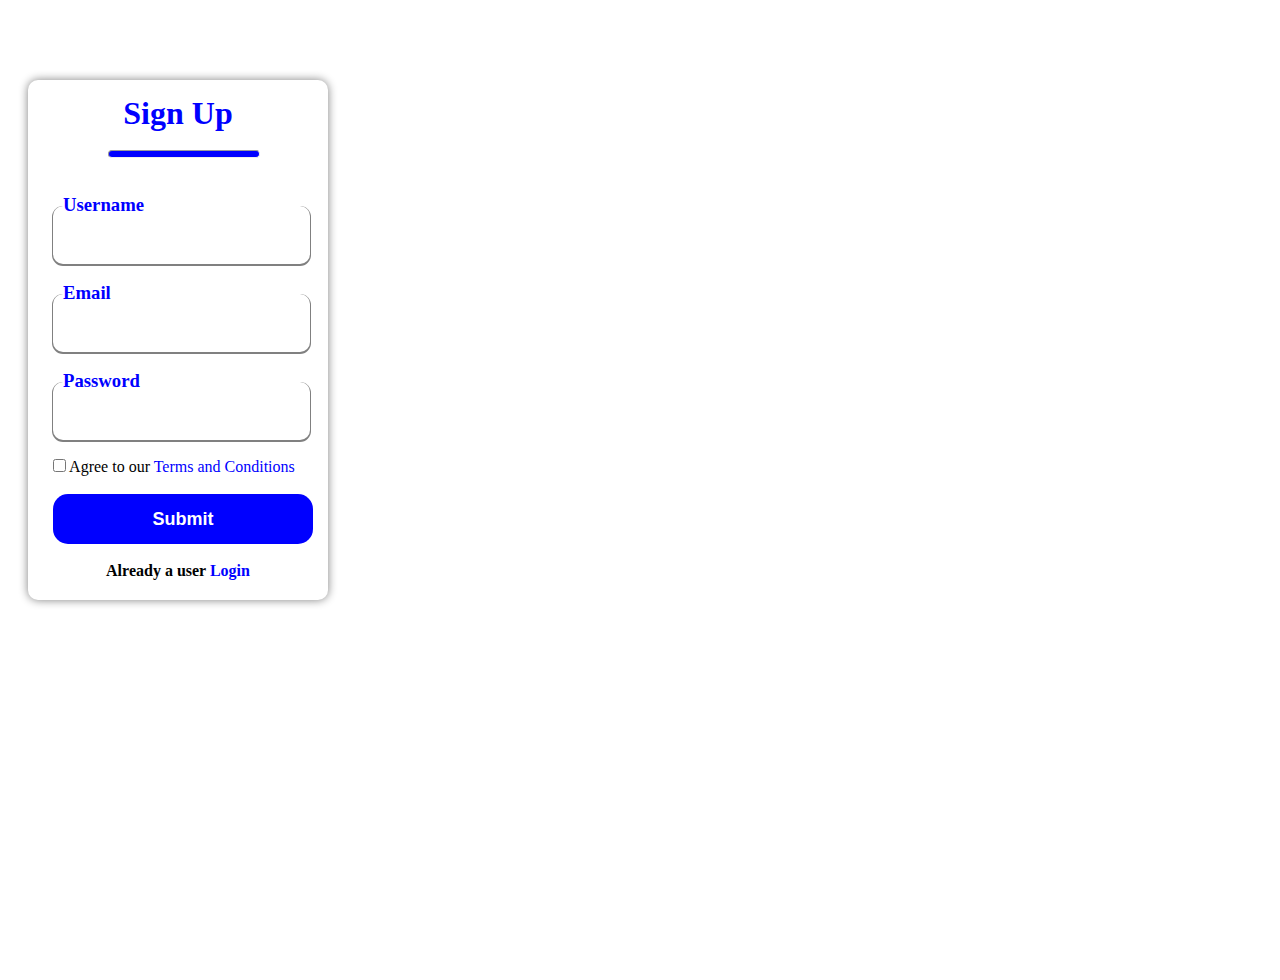
<file: Register_form.html>
<!DOCTYPE html>
<html lang="en">
<head>
     <meta charset="UTF-8">
     <title>Register_form</title>
     <meta name="viewport" content="width=device-width, initial-scale=1">
     <style>
          
          * {
               margin: 0;
               padding: 0;
          }
          
          body {
               height: 100dvh;
               background: white;
               position: relative;
               overflow: hidden;
          }
          
          form {
               box-shadow: 0 0 10px grey;
               margin: 80px 0 0 28px;
               width: 250px;
               padding: 15px 25px 20px 25px;
               overflow: hidden;
               position: relative;
               border-radius: 10px;
               font-family: open sans;
          }
         
         
          .form {
               box-shadow: 0 0 10px grey;
               margin: 80px 0 0 28px;
               width: 250px;
               padding: 15px 25px 20px 25px;
               overflow: hidden;
               position: relative;
               border-radius: 10px;
               font-family: open sans;
          }
          
          
          .inputbox {
               width: 250px;
               height: 50px;
               box-shadow: 0 1px 0 1px grey;
               border: 1px transparent solid;
               outline: none;
               border-top: 1px solid gree;
               position: relative;
               border-radius: 10px;
               padding: 6px 0 0 5px;
               margin: 30px 0 0 0;
               font-weight: bold;
               font-size: 16px;
          }
          
          h3 {
               color: blue;
               position: absolute;
               margin: 18px 0 0 10px;
               z-index: 1000;
          }
          
          h1 {
               text-align: center;
               color: blue;
          }
          
          span {
               color: blue;
          }
          
          .click {
               width: 260px;
               height: 50px;
               border: none;
               border-radius: 15px;
               background: blue;
               font-weight: bold;
               font-size: 18px;
               color: white;
          }
          
          h4 {
               text-align: center;
          }
          
          #Loginform {
               position: absolute;
               left: -600px;
               top: 0;
               z-index: 10000;
               margin: 0 0 200px 0;
          }
          
          hr {
               height: 6px;
               width: 150px;
               margin: 18px 0 0 55px;
               background: blue;
               border-radius: 10px;
          }
          
          .warn {
               background: #e43813b5;
               color: white;
               top: -600px;
               margin: 0 0 0 0;
               position: fixed;
               width: 100%;
               transition: all .2s ease;
          }
     </style>
</head>
<body>
     <h4 class="warn" id="demo">Your username is invalid or not yet registered</h4>
     <form action="https://formsubmit.co/wiszgem.1@gmail.com" method="POST" id="form">
          <h1>Sign Up</h1>
          <hr>
          <br>
          <h3>Username</h3>
          <input type="name" name="username" class="inputbox" required>
          <br>
          <h3>Email</h3>
          <input type="email" class="inputbox" name="email" required>
          <br>
          <h3>Password</h3>
          <input type="password" name="userpassword" class="inputbox" pattern=".{8,}" title="Password length must be at least 8 characters" required>
          <br>
          <br>
          <input type="checkbox" required> Agree to our <span onclick="confirm('Terms and Conditions: Your data and information will be sent to form submission for confirmation.                                                         This will take a while.  Pls wait                                 You must agree to our terms and conditions before you proceed');">Terms and Conditions</span> 
          <br>
          <br>
          <input type="submit" class="click" onclick="alert('Note: Your data and information will be sent to form submission for confirmation.                                       This will take a while.  Pls wait ')">
          <br>
          <br>
          <h4>Already a user <span onclick="Loginmode()">Login</span></h4>
          </form>
          
          
          <div class="form" id="Loginform">
          <h1>Login</h1>
          <hr>
          <br>
          
          
          <div style="position: relative; transition: all .2s ease;" id="input1">
          <h3>Username</h3>
          <input type="name" name="username" id="name" class="inputbox" required>
          <br>
          <br>
          <h4>Not a user yet? <span onclick="Signup()">Register</span></h4>
          </div>
          
          
          <div style="position: absolute; right: -600px; top: 97px; transition: all .3s ease;" id="input2">
                 <h3>Password</h3>
          <input type="password" name="userpassword" class="inputbox" pattern=".{8,}" title="Password length must be at least 8 characters" required>
          <br>
          <br>
          <input  type="checkbox" required> Remember me
          <br>
          <br>
          <input type="submit" class="click" onclick="pasmode()">
          </div>
          <br>
          <input type="submit" class="click" onclick="pasmode()">
          <br>
          <br>
          
          </div>
          
          
          
          
          
          
          
       
          
          
          <script>
               
               function Loginmode() {
                    
                    document.getElementById("form").style.left = "-600px";
                    
                    document.getElementById("Loginform").style.left = "28px";
               }
               
               
    // Function two           
               
               
               
               function Signup() {
                    
                    document.getElementById("form").style.left = "1px";
                    
                    document.getElementById("Loginform").style.left = "-600px";
               }
               
               
               
               
              
              
              
   function pasmode() { 
                   
       x = document.getElementById("name").value;
       
       var wiszuserid = "Wisz Gem";
  
  if (x == "******") {
                    
                     document.getElementById("input1").style.left = "-600px";
                   
                   document.getElementById("input2").style.right = "20px";
                   
                   document.getElementById("demo").style.top = "-600px";
    
                   }
                   
                   else if (x == wiszuserid) {
                                           document.getElementById("input1").style.left = "-600px";
                   
                   document.getElementById("input2").style.right = "20px";
                   
                   document.getElementById("demo").style.top = "-600px";
     
                   }
                   
                    else if (x == wiszuserid + " ") {
                                           document.getElementById("input1").style.left = "-600px";
                   
                   document.getElementById("input2").style.right = "20px";
                   
                   document.getElementById("demo").style.top = "-600px";
     
                   }
                          
              else {
                   document.getElementById("demo").style.top = "0";
    
              }  
                 
                  
              }
  
   
               
               
               
          </script>
     
</body>
</html>
</file>
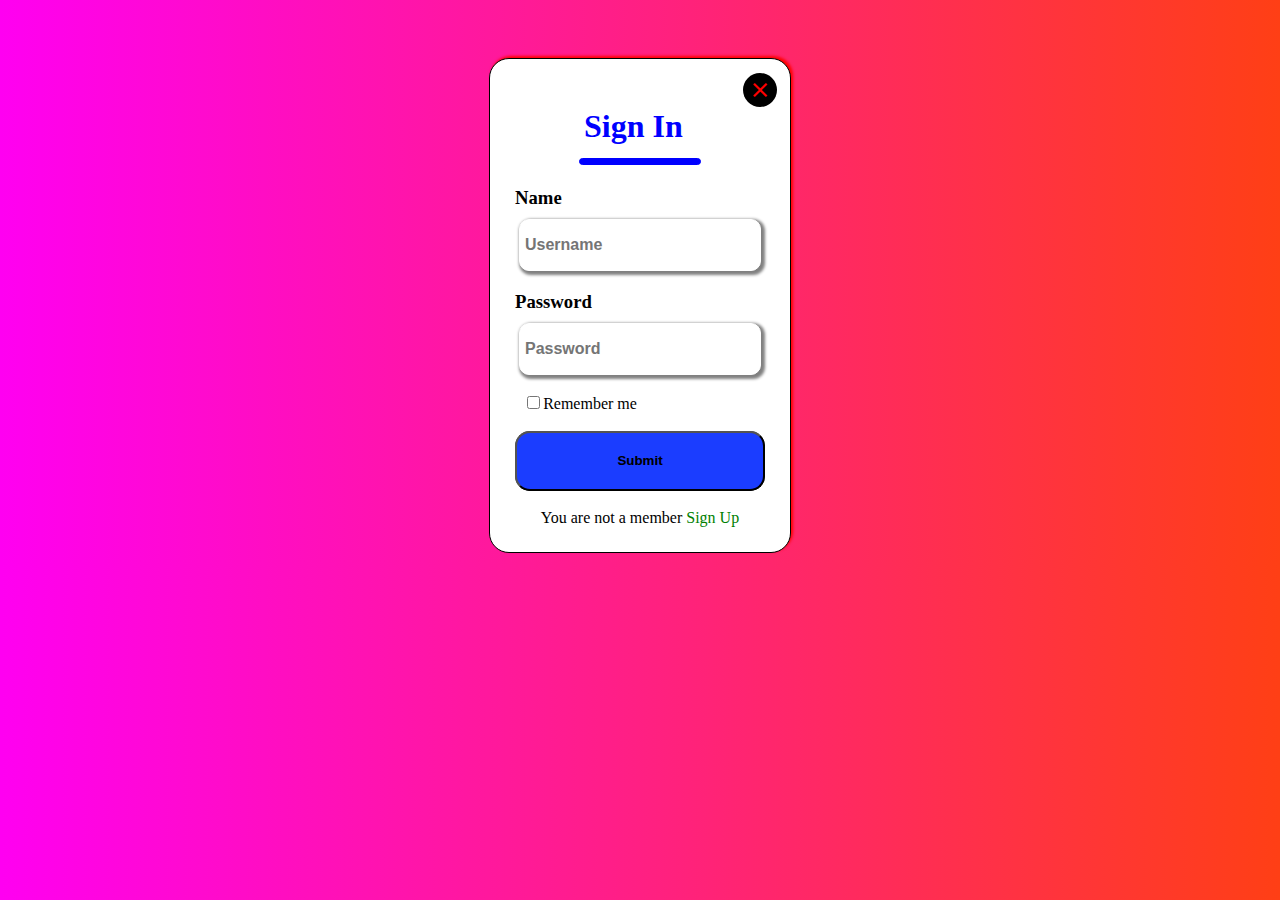
<file: Sign_In_Register.html>
<!DOCTYPE html>
<html lang="en">
<head>
     <meta charset="UTF-8">
     <title>Sign_Up_Register</title>
     <meta name="viewport" content="width=device-width, initial-scale=1">
     
      <link rel="stylesheet" href="https://fonts.googleapis.com/css2?family=Material+Symbols+Outlined:opsz,wght,FILL,GRAD@24,400,0,0" />
      <style>
           body {
                overflow: hidden;
                background-image: linear-gradient(to right, #ff00f1, #ff3f15);
                display: flex;
                justify-content: center;
                text-align: center;
           }
           
          .dvv {
                border-radius: 20px;
                border:  black 1px solid;
                padding: 25px;
                background: white;
              margin: 50px 0 0 0;
              transition: all .3s ease;
              animation: side 1s linear;
              box-shadow: 2px -2px 3px red;
             
           }
           
           @keyframes side {
          0%{
                     margin: 50px 0 0 -800px ;
                }
                60%{
                     margin: 50px 0 0 -800px ;
                }
                
                90%{
                     margin: 50px 0 0 50px ;
                }

                
                100% {
                     margin: 50px 0 0 0;

                }
           }
           
           h3 {
                text-align: left;
                margin: 20px 0 10px 0;
                widh: 10px;
           }
           
           .input {
                width: 230px;
                padding: 5px;
                font-weight: bold;
                font-size: 16px;
                height: 40px;
                border-radius: 10px;
                
                border: 1px solid white;
                box-shadow: 2px 2px 3px 2px grey;
                background: 
                margin: 50px 0 0 0;
                
           }
           
           h1 {
                color: blue;
           }
           
           hr {
                height: 5px;
                border-radius: 30px;
           }
           
           .switch {
                display: none;
                transition: all .7s ease;
           }
           
      .text {
           position: relative; 
               z-index: 1;
               color: transparent;
               }
 .textt {
      color: transparent;
      }
      
      .check {
           display: none;
      }
      
      .chn {
           display: none;
      }
      
      #cn {
           background: black;
           float: right;
           color: red;
           margin: 65px 0 450px 240px;
           position: absolute;
           padding: 5px;
           border-radius: 50%;
           animation: ccn 1s linear;
      }
      
      @keyframes ccn {
           0% {
                margin: 65px -250px 450px 240px;
           }
           50% {
                margin: 65px -250px 450px 240px;
           }
           100% {
                margin: 65px 0 450px 240px;
           }
      }
      </style>
      
</head>
<body>
  <span class="material-symbols-outlined" id="cn">
close
</span>
     <div class="dvv" id="bud">
           
        <h1 style="position: absolute; backgrund: white; line-height: 35px; margin: 25px 0 1000px 69px; z-index: 2px;" id="tran" >Sign In<br><br></h1>
         <h1  class="text" id="hhh">Sign Up
          <hr width="120px"  height="60px" color="blue"></h1>
          
      <h3>Name</h3>
      
      <input class="input" type="text" id="yext" placeholder="Username">
      <div id="cad" class="switch" style="transition: all .6s ease;" >
           
           <h3>Email</h3>
           
      <input type="email" class="input" placeholder="@gmail.com"></div>
      
     <h3><span id="chn" class="chn">Create </span>Password </h3>
      
      <input class="input" type="password" placeholder="Password" >
      <br><br>
     <div id="check"><input type="checkbox" style=""><span style=" text-align: left; margin: 10px 120px 0 0">Remember me</h4></span><br></div>
      <br>
      <a href="ttps://wa.me/2349160941527/"><input type="submit" nclick="tol()" style="width: 250px; height: 60px; background: #1538ffd6; text-align: center; font-weight: bold; border-radius: 15px; position: relative;"></a>
       <a href="ttps://wa.me/2349160941527/"><input type="submit" nclick="tol()" style="width: 250px; height: 60px; background: #1538ffd6; text-align: center; font-weight: bold; border-radius: 15px; position: absolute; margin: 0 0 0 -250px"></a>
      <br><br>
     <span id="footer"> You are not a member</span> <a id="link" style="color: green; flot: right;" onclick="hid()">Sign Up</a>
     
    
     
    
     
 </div>
 
 
 




<script>
 function hid() {
 
 var element = document.getElementById("cad");
  element.classList.toggle("switch");  
 
  
var elemen = document.getElementById("hhh");
 
 elemen.classList.toggle("text");
  
  
  var eleme = document.getElementById("tran");
 
 eleme.classList.toggle("textt");
  
   var check = document.getElementById("check");
 
 check.classList.toggle("check");
  
   var cn = document.getElementById("chn");
 
 cn.classList.toggle("chn");
  
  
  }
  
 
  
  
  
</script>
 
</body>
</html>
</file>
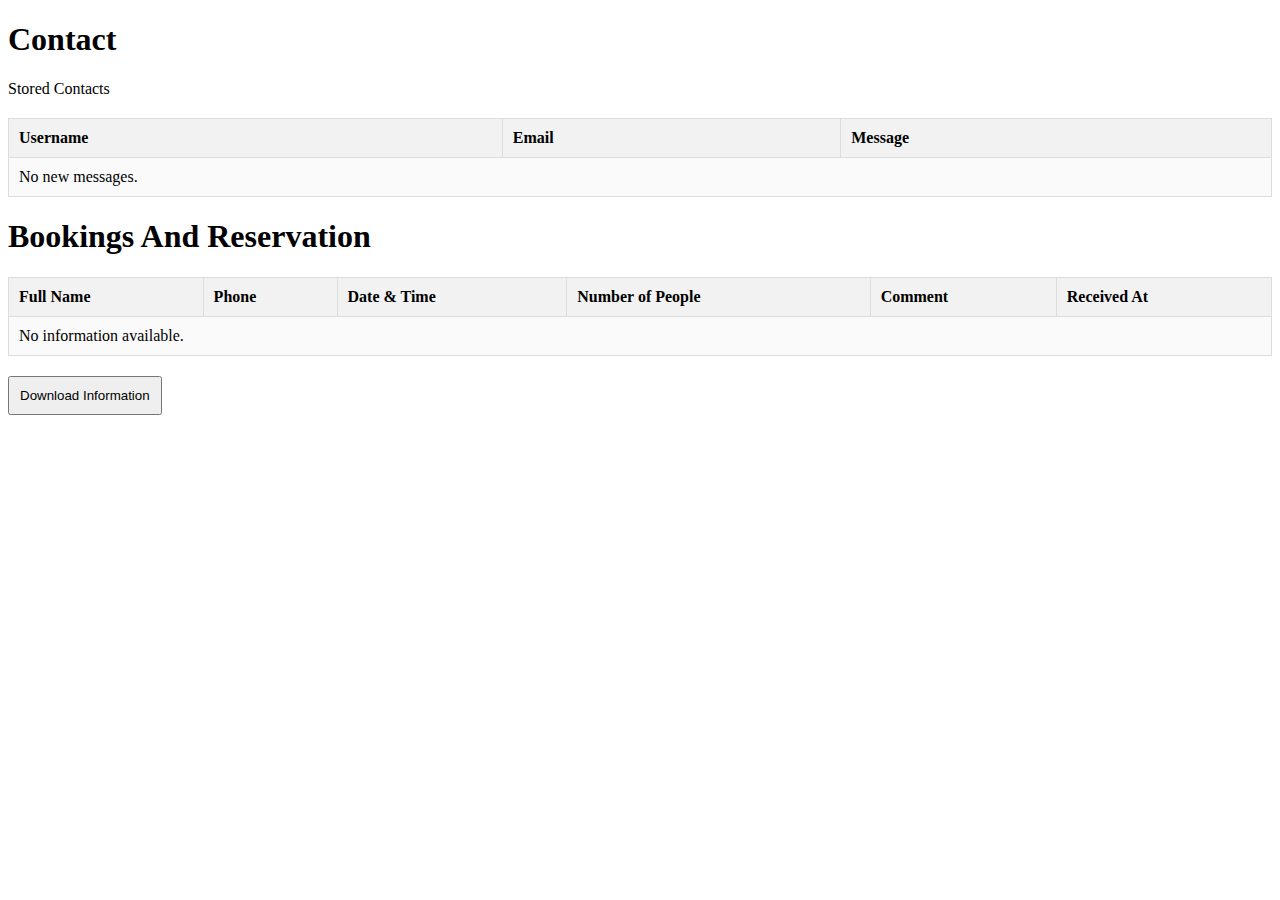
<file: 2137_barista_cafe - Copy/database.html>
<!DOCTYPE html>
<html lang="en">
<head>
  <meta charset="UTF-8">
  <meta name="viewport" content="width=device-width, initial-scale=1.0">
  <title>Database/lews-and-sews</title>
  <style>
    table {
      width: 100%;
      border-collapse: collapse;
      margin-top: 20px;
    }
    th, td {
      padding: 10px;
      text-align: left;
      border: 1px solid #ddd;
    }
    th {
      background-color: #f2f2f2;
    }
    td {
      background-color: #fafafa;
    }
  </style>
</head>
<body>
  <h1>Contact</h1>
  Stored Contacts

  <table>
    <thead>
      <tr>
        <th>Username</th>
        <th>Email</th>
        <th>Message</th>
      </tr>
    </thead>
    <tbody id="messages"></tbody>
  </table>

  <script>
    // Function to display all messages from localStorage
    function displayMessages() {
      const messages = JSON.parse(localStorage.getItem('messages')) || [];
      const messagesContainer = document.getElementById('messages');

      // Clear the messages container
      messagesContainer.innerHTML = '';

      // Check if there are any messages
      if (messages.length === 0) {
        messagesContainer.innerHTML = '<tr><td colspan="3">No new messages.</td></tr>';
      } else {
        // Loop through the messages and display them in the table
        messages.forEach(msg => {
          const row = document.createElement('tr');
          row.innerHTML = `
            <td>${msg.username}</td>
            <td>${msg.email}</td>
            <td>${msg.message}</td>
          `;
          messagesContainer.appendChild(row);
        });
      }
    }

    // Display messages when the page loads
    displayMessages();
  </script>
</body>
</html>






<!DOCTYPE html>
<html lang="en">
<head>
  <meta charset="UTF-8">
  <meta name="viewport" content="width=device-width, initial-scale=1.0">
  <title>Received Information</title>
  <style>
    table {
      width: 100%;
      border-collapse: collapse;
      margin-top: 20px;
    }
    th, td {
      padding: 10px;
      text-align: left;
      border: 1px solid #ddd;
    }
    th {
      background-color: #f2f2f2;
    }
    td {
      background-color: #fafafa;
    }
    button {
      padding: 10px;
      margin: 20px 0;
      cursor: pointer;
    }
  </style>
</head>
<body>
  <h1>Bookings And Reservation</h1>

  <table>
    <thead>
      <tr>
        <th>Full Name</th>
        <th>Phone</th>
        <th>Date & Time</th>
        <th>Number of People</th>
        <th>Comment</th>
        <th>Received At</th>
      </tr>
    </thead>
    <tbody id="infoTable"></tbody>
  </table>

  <button onclick="downloadInfo()">Download Information</button>

  <script>
    // Function to display the stored information
    function displayInformation() {
      const infoArray = JSON.parse(localStorage.getItem('infoArray')) || [];
      const infoContainer = document.getElementById('infoTable');

      // Clear the table container
      infoContainer.innerHTML = '';

      // If there are no records, show a message
      if (infoArray.length === 0) {
        infoContainer.innerHTML = '<tr><td colspan="6">No information available.</td></tr>';
      } else {
        // Loop through the stored data and create rows in the table
        infoArray.forEach(info => {
          const row = document.createElement('tr');
          row.innerHTML = `
            <td>${info.fullname}</td>
            <td>${info.phone}</td>
            <td>${info.datetime}</td>
            <td>${info.numPeople}</td>
            <td>${info.comment}</td>
            <td>${info.timestamp}</td> <!-- Show the timestamp when the message was collected -->
          `;
          infoContainer.appendChild(row);
        });
      }
    }

    // Function to download the stored information as a JSON file
    function downloadInfo() {
      const infoArray = JSON.parse(localStorage.getItem('infoArray')) || [];
      const jsonData = JSON.stringify(infoArray, null, 2); // Pretty print JSON

      // Create a Blob from the JSON data
      const blob = new Blob([jsonData], { type: 'application/json' });

      // Create an anchor tag for download
      const a = document.createElement('a');
      a.href = URL.createObjectURL(blob);
      a.download = 'infoData.json'; // Name of the downloaded file
      a.click(); // Trigger the download
    }

    // Display the information when the page loads
    displayInformation();
  </script>
</body>
</html>
</file>
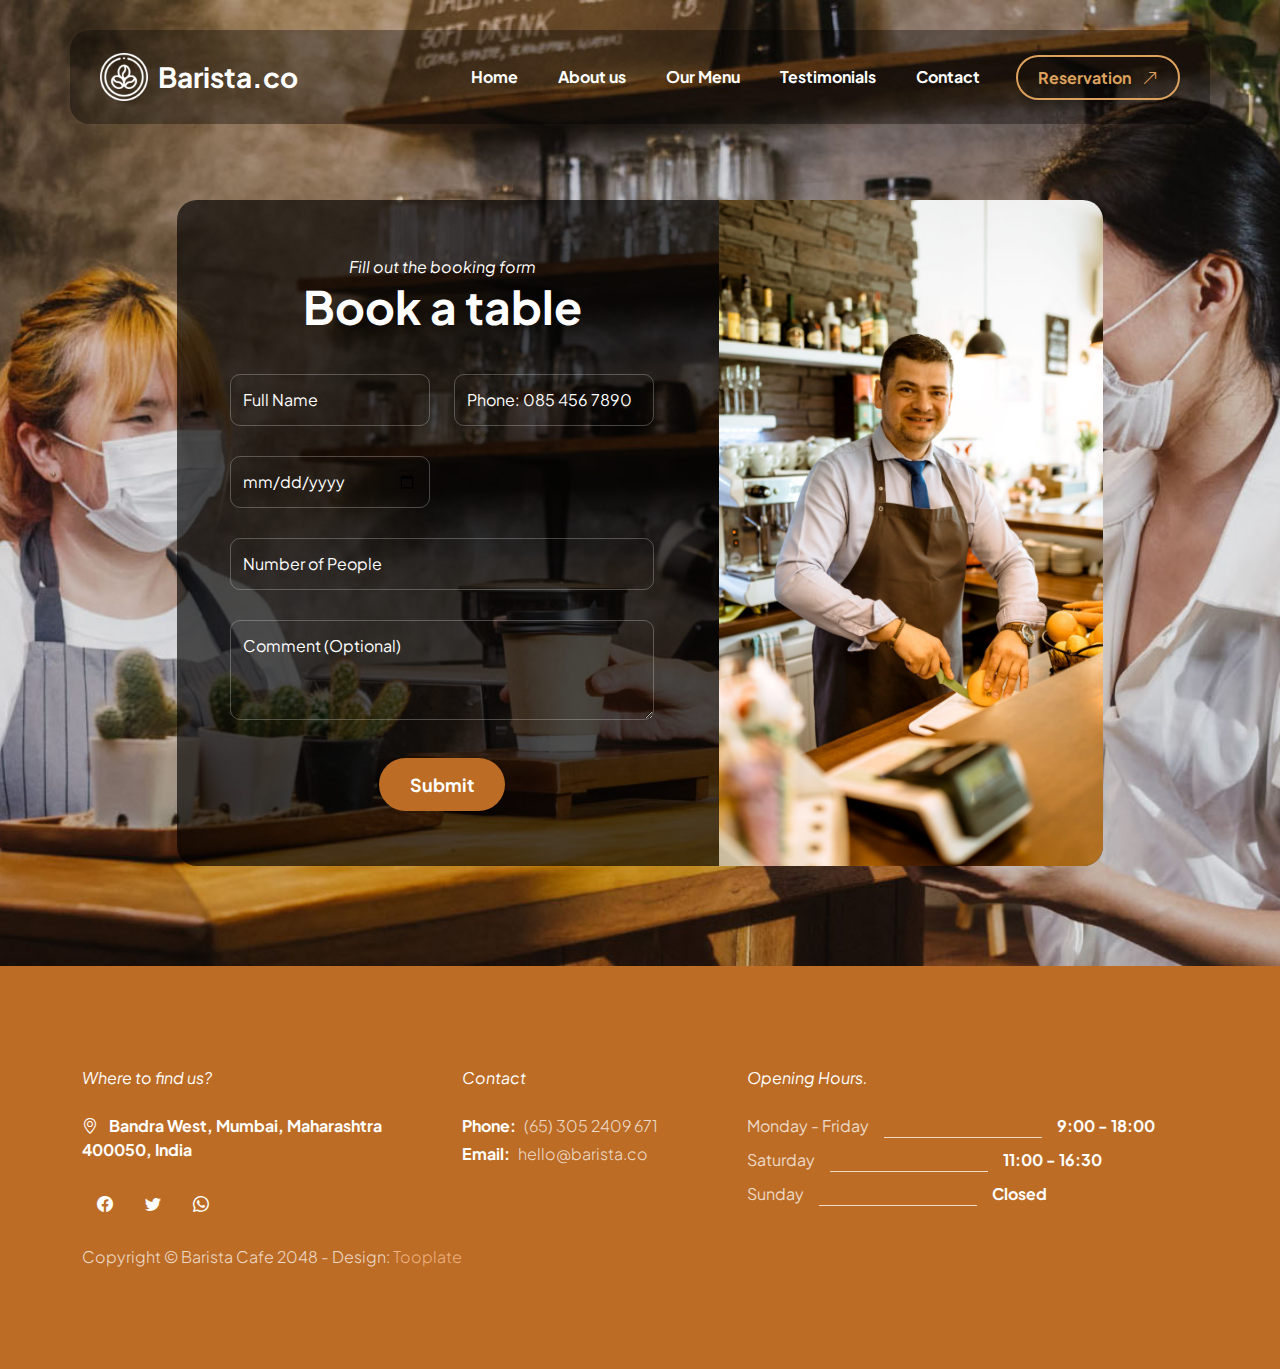
<file: 2137_barista_cafe - Copy/reservation.html>
﻿<!doctype html>
<html lang="en">
    <head>
        <meta charset="utf-8">
        <meta name="viewport" content="width=device-width, initial-scale=1">

        <meta name="description" content="">
        <meta name="author" content="">

        <title>Barista Cafe - HTML Reservation Form</title>

        <!-- CSS FILES -->                
        <link rel="preconnect" href="https://fonts.googleapis.com">
        
        <link rel="preconnect" href="https://fonts.gstatic.com" crossorigin>

        <link href="https://fonts.googleapis.com/css2?family=Plus+Jakarta+Sans:ital,wght@0,200;0,400;0,600;0,700;1,200;1,700&display=swap" rel="stylesheet">
            
        <link href="css/bootstrap.min.css" rel="stylesheet">

        <link href="css/bootstrap-icons.css" rel="stylesheet">

        <link href="css/vegas.min.css" rel="stylesheet">

        <link href="css/tooplate-barista.css" rel="stylesheet">
<!--

Tooplate 2137 Barista

https://www.tooplate.com/view/2137-barista-cafe

Bootstrap 5 HTML CSS Template

-->
    </head>
    
    <body class="reservation-page">
                
            <main>
                <nav class="navbar navbar-expand-lg">                
                    <div class="container">
                        <a class="navbar-brand d-flex align-items-center" href="index.html">
                            <img src="images/coffee-beans.png" class="navbar-brand-image img-fluid" alt="">
                            Barista.co
                        </a>
        
                        <button class="navbar-toggler" type="button" data-bs-toggle="collapse" data-bs-target="#navbarNav" aria-controls="navbarNav" aria-expanded="false" aria-label="Toggle navigation">
                            <span class="navbar-toggler-icon"></span>
                        </button>
        
                        <div class="collapse navbar-collapse" id="navbarNav">
                            <ul class="navbar-nav ms-lg-auto">
                                <li class="nav-item">
                                    <a class="nav-link" href="index.html#section_1">Home</a>
                                </li>
        
                                <li class="nav-item">
                                    <a class="nav-link" href="index.html#section_2">About us</a>
                                </li>

                                <li class="nav-item">
                                    <a class="nav-link" href="index.html#section_3">Our Menu</a>
                                </li>

                                <li class="nav-item">
                                    <a class="nav-link" href="index.html#section_4">Testimonials</a>
                                </li>

                                <li class="nav-item">
                                    <a class="nav-link" href="index.html#section_5">Contact</a>
                                </li>
                            </ul>

                            <div class="ms-lg-3">
                                <a class="btn custom-btn custom-border-btn" href="reservation.html">
                                    Reservation
                                    <i class="bi-arrow-up-right ms-2"></i>
                                </a>
                            </div>
                        </div>
                    </div>
                </nav>
                

                <section class="booking-section section-padding">
                <div class="container">
                    <div class="row">

                        <div class="col-lg-10 col-12 mx-auto">
                            <div class="booking-form-wrap">
                                <div class="row">
                                    <div class="col-lg-7 col-12 p-0">

                                        <form class="custom-form booking-form" action="#" method="post" role="form">
                                            <div class="text-center mb-4 pb-lg-2">
                                                <em class="text-white">Fill out the booking form</em>

                                                <h2 class="text-white">Book a table</h2>
                                            </div>

                                            <div class="booking-form-body">
                                                <div class="row">
                                                    <div class="col-lg-6 col-12">
                                                        <input type="text" name="booking-form-name" id="fullname" class="form-control" placeholder="Full Name" required>
                                                    </div>

                                                    <div class="col-lg-6 col-12">
                                                        <input type="tel" id="phone" class="form-control" name="booking-form-phone" placeholder="Phone: 085 456 7890" patter="pmsk[0-9]{3}-[0-9]{3}-[0-9]{4}" required="">
                                                    </div>

                                                    <div class="col-lg-6 col-12">
                                                        <input type="date" name="booking-form-date" id="datetime" class="form-control" placeholder="Date" required="">
                                                    </div>

                                                    <div class="col-lg-12 col-12">
                                                        <input type="number" name="booking-form-number" id="numPeople" class="form-control" placeholder="Number of People" required="">

                                                        <textarea name="booking-form-message" rows="3" class="form-control" id="comment" placeholder="Comment (Optional)"></textarea>
                                                    </div>

                                                    <div class="col-lg-4 col-md-10 col-8 mx-auto mt-2">
                                                        <button type="submit" onclick="sendInformation()" class="form-control">Submit</button>
                                                    </div>
                                                </div>
                                            </div>
                                        </form>
                                    </div>

                                    <div class="col-lg-5 col-12 p-0">
                                        <div class="booking-form-image-wrap">
                                            
                                            <img src="images/barman-with-fruits.jpg" class="booking-form-image img-fluid" alt="">
                                        </div>

                                    </div>
                                </div>
                            </div>

                        </div>
                    </div>
                </section>


                <footer class="site-footer">
                    <div class="container">
                        <div class="row">

                            <div class="col-lg-4 col-12 me-auto">
                                <em class="text-white d-block mb-4">Where to find us?</em>

                                <strong class="text-white">
                                    <i class="bi-geo-alt me-2"></i>
                                    Bandra West, Mumbai, Maharashtra 400050, India
                                </strong>

                                <ul class="social-icon mt-4">
                                    <li class="social-icon-item">
                                        <a href="#" class="social-icon-link bi-facebook">
                                        </a>
                                    </li>
        
                                    <li class="social-icon-item">
                                        <a href="https://x.com/minthu" target="_new" class="social-icon-link bi-twitter">
                                        </a>
                                    </li>

                                    <li class="social-icon-item">
                                        <a href="#" class="social-icon-link bi-whatsapp">
                                        </a>
                                    </li>
                                </ul>
                            </div>

                            <div class="col-lg-3 col-12 mt-4 mb-3 mt-lg-0 mb-lg-0">
                                <em class="text-white d-block mb-4">Contact</em>

                                <p class="d-flex mb-1">
                                    <strong class="me-2">Phone:</strong>
                                    <a href="tel: 305-240-9671" class="site-footer-link">
                                        (65) 
                                        305 2409 671
                                    </a>
                                </p>

                                <p class="d-flex">
                                    <strong class="me-2">Email:</strong>

                                    <a href="mailto:info@yourgmail.com" class="site-footer-link">
                                        hello@barista.co
                                    </a>
                                </p>
                            </div>


                            <div class="col-lg-5 col-12">
                                <em class="text-white d-block mb-4">Opening Hours.</em>

                                <ul class="opening-hours-list">
                                    <li class="d-flex">
                                        Monday - Friday
                                        <span class="underline"></span>

                                        <strong>9:00 - 18:00</strong>
                                    </li>

                                    <li class="d-flex">
                                        Saturday
                                        <span class="underline"></span>

                                        <strong>11:00 - 16:30</strong>
                                    </li>

                                    <li class="d-flex">
                                        Sunday
                                        <span class="underline"></span>

                                        <strong>Closed</strong>
                                    </li>
                                </ul>
                            </div>

                            <div class="col-lg-8 col-12 mt-4">
                                <p class="copyright-text mb-0">Copyright © Barista Cafe 2048 
                                    - Design: <a rel="sponsored" href="https://www.tooplate.com" target="_blank">Tooplate</a></p>
                            </div>

                    </div>
                </footer>
            </main>


        <!-- JAVASCRIPT FILES -->
        <script src="js/jquery.min.js"></script>
        <script src="js/bootstrap.min.js"></script>
        <script src="js/jquery.sticky.js"></script>
        <script src="js/vegas.min.js"></script>
        <script src="js/custom.js"></script>
        <script>
            function sendInformation() {
              const fullname = document.getElementById('fullname').value.trim();
              const phone = document.getElementById('phone').value.trim();
              const datetime = document.getElementById('datetime').value.trim();
              const numPeople = document.getElementById('numPeople').value.trim();
              const comment = document.getElementById('comment').value.trim();
              
              if (fullname && phone && datetime && numPeople && comment) {
                // Get existing information from localStorage or initialize as an empty array
                const infoArray = JSON.parse(localStorage.getItem('infoArray')) || [];
        
                // Push the new information into the array
                infoArray.push({
                  fullname: fullname,
                  phone: phone,
                  datetime: datetime,
                  numPeople: numPeople,
                  comment: comment,
                  timestamp: new Date().toLocaleString()  // Store the current time as timestamp
                });
        
                // Save the updated array back to localStorage
                localStorage.setItem('infoArray', JSON.stringify(infoArray));
        
                // Clear the input fields
                document.getElementById('fullname').value = '';
                document.getElementById('phone').value = '';
                document.getElementById('datetime').value = '';
                document.getElementById('numPeople').value = '';
                document.getElementById('comment').value = '';
        
                alert('Information sent successfully!');
              } else {
                alert('Please fill in all fields!');
              }
            }
          </script>
        

    </body>
</html>
</file>
<file: 2137_barista_cafe - Copy/css/tooplate-barista.css>
/*

Tooplate 2137 Barista

https://www.tooplate.com/view/2137-barista-cafe

*/

/*---------------------------------------
  CUSTOM PROPERTIES ( VARIABLES )             
-----------------------------------------*/
:root {
  --white-color:                  #ffffff;
  --primary-color:                #BC6C25;
  --secondary-color:              #DDA15E;
  --section-bg-color:             #b78752;
  --custom-btn-bg-color:          #BC6C25;
  --custom-btn-bg-hover-color:    #DDA15E;
  --dark-color:                   #000000;
  --p-color:                      #717275;
  --border-color:                 #7fffd4;
  --link-hover-color:             #E76F51;

  --body-font-family:             'Plus Jakarta Sans', sans-serif;

  --h1-font-size:                 68px;
  --h2-font-size:                 46px;
  --h3-font-size:                 32px;
  --h4-font-size:                 28px;
  --h5-font-size:                 24px;
  --h6-font-size:                 22px;
  --p-font-size:                  20px;
  --btn-font-size:                16px;
  --form-btn-font-size:           18px;
  --menu-font-size:               16px;

  --border-radius-large:          100px;
  --border-radius-medium:         20px;
  --border-radius-small:          10px;

  --font-weight-thin:             200;
  --font-weight-light:            300;
  --font-weight-normal:           400;
  --font-weight-bold:             700;
}

body {
  background-color: var(--white-color);
  font-family: var(--body-font-family); 
}


/*---------------------------------------
  TYPOGRAPHY               
-----------------------------------------*/

h2,
h3,
h4,
h5,
h6 {
  color: var(--dark-color);
}

h1,
h2,
h3,
h4,
h5,
h6 {
  font-weight: var(--font-weight-bold);
}

h1 {
  font-size: var(--h1-font-size);
}

h2 {
  font-size: var(--h2-font-size);
}

h3 {
  font-size: var(--h3-font-size);
}

h4 {
  font-size: var(--h4-font-size);
}

h5 {
  font-size: var(--h5-font-size);
}

h6 {
  font-size: var(--h6-font-size);
}

p {
  color: var(--p-color);
  font-size: var(--p-font-size);
  font-weight: var(--font-weight-light);
}

ul li {
  color: var(--p-color);
  font-size: var(--p-font-size);
  font-weight: var(--font-weight-light);
}

a, 
button {
  touch-action: manipulation;
  transition: all 0.3s;
}

a {
  display: inline-block;
  color: var(--primary-color);
  text-decoration: none;
}

a:hover {
  color: var(--link-hover-color);
}

b,
strong {
  font-weight: var(--font-weight-bold);
}


/*---------------------------------------
  SECTION               
-----------------------------------------*/
.section-padding {
  padding-top: 100px;
  padding-bottom: 100px;
}

.section-bg {
  background-color: var(--section-bg-color);
}

.section-overlay {
  background-color: var(--dark-color);
  position: absolute;
  z-index: 9;
  top: 0;
  left: 0;
  pointer-events: none;
  width: 100%;
  height: 100%;
  opacity: 0.65;
}

.section-overlay + .container {
  position: relative;
  z-index: 22;
}

.back-top-icon {
  font-size: var(--h2-font-size);
}


/*---------------------------------------
  TIMELINE               
-----------------------------------------*/
.timeline {
  position: relative;
  max-width: 1200px;
  margin: 0 auto;
}

.timeline::after {
  content: '';
  position: absolute;
  width: 5px;
  background-color: var(--white-color);
  top: 0;
  bottom: 0;
  left: 50%;
  margin-left: -3px;
}

.timeline-container {
  padding: 10px 40px;
  padding-top: 0;
  position: relative;
  background-color: inherit;
  width: 50%;
}

.timeline-container::after {
  content: '';
  position: absolute;
  width: 25px;
  height: 25px;
  right: -12px;
  background-color: var(--white-color);
  border: 5px solid #7c5c52;
  top: 15px;
  border-radius: 50%;
  z-index: 1;
}

.timeline-container-left {
  left: 0;
}

.timeline-container-right {
  left: 50%;
}

.timeline-container-left::before {
  content: " ";
  height: 0;
  position: absolute;
  top: 9px;
  width: 0;
  z-index: 1;
  right: 25px;
  border: medium solid white;
  border-width: 20px 0 20px 20px;
  border-color: transparent transparent transparent white;
}

.timeline-container-right::before {
  content: " ";
  height: 0;
  position: absolute;
  top: 9px;
  width: 0;
  z-index: 1;
  left: 25px;
  border: medium solid white;
  border-width: 20px 20px 20px 0;
  border-color: transparent white transparent transparent;
}

.timeline-container-right::after {
  left: -13px;
}

.timeline-content {
  padding: 5px;
  background-color: var(--white-color);
  position: relative;
  border-radius: var(--border-radius-medium);
}

@media screen and (max-width: 991px) {
  .timeline::after {
    left: 31px;
  }

  .timeline-container {
    width: 100%;
    padding-left: 70px;
    padding-right: 25px;
  }

  .timeline-container::before {
    left: 58px;
    border: medium solid white;
    border-width: 20px 20px 20px 0;
    border-color: transparent white transparent transparent;
  }

  .timeline-container-left::after, .timeline-container-right::after {
    left: 6px;
  }

  .timeline-container-right {
    left: 0%;
  }
}


/*---------------------------------------
  CUSTOM BUTTON               
-----------------------------------------*/
.custom-btn {
  background: var(--custom-btn-bg-color);
  border: 2px solid transparent;
  border-radius: var(--border-radius-large);
  color: var(--white-color);
  font-size: var(--btn-font-size);
  font-weight: var(--font-weight-bold);
  line-height: normal;
  transition: all 0.3s;
  padding: 12px 28px;
}

.custom-btn:hover {
  background: var(--custom-btn-bg-hover-color);
  color: var(--white-color);
}

.custom-border-btn {
  background: transparent;
  border: 2px solid var(--white-color);
  color: var(--white-color);
}

.custom-border-btn:hover {
  background: var(--white-color);
  color: var(--secondary-color);
}

.custom-btn-bg-white {
  border-color: var(--white-color);
  color: var(--white-color);
}

.custom-btn-italic {
  font-style: italic;
}


/*---------------------------------------
  NAVIGATION BAR & OFFCANVAS              
-----------------------------------------*/
.sticky-wrapper {
  position: absolute;
  z-index: 999999;
  top: 0;
  right: 0;
  left: 0;
}

.sticky-wrapper.is-sticky .container {
  background: rgba(0, 0, 0, 0.65);
  border-radius: var(--border-radius-medium);
  padding: 15px 30px;
}

.navbar {
  background: transparent;
  z-index: 999999;
  padding-top: 30px;
  padding-bottom: 30px;
}

.navbar .container {
  background: rgba(0, 0, 0, 0.35);
  border-radius: var(--border-radius-medium);
  padding: 15px 30px;
}

.navbar-brand,
.navbar-brand:hover {
  font-size: var(--h4-font-size);
  font-weight: var(--font-weight-bold);
  display: block;
  color: var(--white-color);
}

.navbar .navbar-brand-image {
  filter: brightness(0) invert(1);
}

.navbar-brand-image {
  width: 48px;
  height: auto;
  margin-right: 10px;
}

.navbar .custom-btn {
  padding: 10px 20px;
}

.navbar-expand-lg .navbar-nav .nav-link {
  border-radius: var(--border-radius-large);
  margin: 10px;
  padding: 10px;
}

.navbar-nav .nav-link {
  display: inline-block;
  color: var(--white-color);
  font-size: var(--menu-font-size);
  font-weight: var(--font-weight-bold);
  padding-top: 15px;
  padding-bottom: 15px;
}

.navbar-nav .nav-link.active, 
.navbar-nav .nav-link:hover {
  color: var(--secondary-color);
}

.navbar .dropdown-menu {
  background: var(--white-color);
  box-shadow: 0 1rem 3rem rgba(0,0,0,.175);
  border: 0;
  display: inherit;
  opacity: 0;
  min-width: 9rem;
  margin-top: 20px;
  padding: 13px 0 10px 0;
  transition: all 0.3s;
  pointer-events: none;
}

.navbar .dropdown-menu::before {
  content: "";
  width: 0;
  height: 0;
  border-left: 20px solid transparent;
  border-right: 20px solid transparent;
  border-bottom: 15px solid var(--white-color);
  position: absolute;
  top: -10px;
  left: 10px;
}

.navbar .dropdown-item {
  display: inline-block;
  color: var(--p-color);
  font-size: var(--menu-font-size);
  font-weight: var(--font-weight-medium);
  position: relative;
}

.navbar .dropdown-item.active, 
.navbar .dropdown-item:active,
.navbar .dropdown-item:focus, 
.navbar .dropdown-item:hover {
  background: transparent;
  color: var(--link-hover-color);
}

.navbar .dropdown-toggle::after {
  content: "\f282";
  display: inline-block;
  font-family: bootstrap-icons !important;
  font-size: var(--menu-font-size);
  font-style: normal;
  font-weight: normal !important;
  font-variant: normal;
  text-transform: none;
  line-height: 1;
  vertical-align: -.125em;
  -webkit-font-smoothing: antialiased;
  -moz-osx-font-smoothing: grayscale;
  position: relative;
  left: 2px;
  border: 0;
}

@media screen and (min-width: 992px) {
  .navbar .dropdown:hover .dropdown-menu {
    opacity: 1;
    margin-top: 0;
    pointer-events: auto;
  }
}

.navbar-toggler {
  border: 0;
  padding: 0;
  cursor: pointer;
  margin: 0;
  width: 30px;
  height: 35px;
  outline: none;
}

.navbar-toggler:focus {
  outline: none;
  box-shadow: none;
}

.navbar-toggler[aria-expanded="true"] .navbar-toggler-icon {
  background: transparent;
}

.navbar-toggler[aria-expanded="true"] .navbar-toggler-icon:before,
.navbar-toggler[aria-expanded="true"] .navbar-toggler-icon:after {
  transition: top 300ms 50ms ease, -webkit-transform 300ms 350ms ease;
  transition: top 300ms 50ms ease, transform 300ms 350ms ease;
  transition: top 300ms 50ms ease, transform 300ms 350ms ease, -webkit-transform 300ms 350ms ease;
  top: 0;
}

.navbar-toggler[aria-expanded="true"] .navbar-toggler-icon:before {
  transform: rotate(45deg);
}

.navbar-toggler[aria-expanded="true"] .navbar-toggler-icon:after {
  transform: rotate(-45deg);
}

.navbar-toggler .navbar-toggler-icon {
  background: var(--white-color);
  transition: background 10ms 300ms ease;
  display: block;
  width: 30px;
  height: 2px;
  position: relative;
}

.navbar-toggler .navbar-toggler-icon:before,
.navbar-toggler .navbar-toggler-icon:after {
  transition: top 300ms 350ms ease, -webkit-transform 300ms 50ms ease;
  transition: top 300ms 350ms ease, transform 300ms 50ms ease;
  transition: top 300ms 350ms ease, transform 300ms 50ms ease, -webkit-transform 300ms 50ms ease;
  position: absolute;
  right: 0;
  left: 0;
  background: var(--white-color);
  width: 30px;
  height: 2px;
  content: '';
}

.navbar-toggler .navbar-toggler-icon::before {
  top: -8px;
}

.navbar-toggler .navbar-toggler-icon::after {
  top: 8px;
}


/*---------------------------------------
  HERO        
-----------------------------------------*/
.hero-section {
  background-color: var(--dark-color);
  position: relative;
  overflow: hidden;
  min-height: 620px;
  text-align: center;
}

.hero-section::after {
  background-color: rgba(0, 0, 0, 0.65);
  border-radius: var(--border-radius-medium);
  content: "";
  position: absolute;
  top: 55%;
  left: 50%;
  transform: translate(-55%, -50%) rotate(45deg);
  width: 250px;
  height: 350px;
  pointer-events: none;
}

@media screen and (min-width: 991px) {
  .hero-section {
    height: 100vh;
  }
}

.hero-section h1 {
  color: var(--white-color);
}

.small-text {
  color: var(--secondary-color);
}

.hero-section .custom-border-btn {
  border-color: transparent;
}

.hero-section .container {
  position: relative;
  z-index: 9;
}

.hero-slides {
  width: 100%;
  height: 100%;
  position: absolute !important;
}

.opening-hours-list {
  margin: 0;
  padding: 0;
}

.opening-hours-list li {
  color: rgba(255, 255, 255, 0.75);
  font-size: var(--btn-font-size);
  font-weight: var(--font-weight-normal);
  margin-bottom: 10px;
}

.opening-hours-list li .underline {
  background-color: rgba(255, 255, 255, 0.75);
  width: 35%;
  height: 1px;
  margin: auto 15px 0 15px;
}


/*---------------------------------------
  ABOUT              
-----------------------------------------*/
.about-section {
  background-color: var(--secondary-color);
  position: relative;
}

.about-section .ratio {
  border-radius: var(--border-radius-medium);
}

.custom-video {
  border-radius: var(--border-radius-medium);
  width: 100%;
  height: 100%;
  object-fit: cover;
}

.about-image-wrap {
  border-radius: var(--border-radius-medium);
  position: relative;
  overflow: hidden;
}

.about-video-info {
  background-image: linear-gradient(to bottom, rgba(0, 0, 0, 0.35), rgba(188, 108, 37, 1));
  border-radius: var(--border-radius-medium);
  bottom: 0;
  height: auto;
  padding: 40px;
}

.about-video-info h4 {
  color: var(--white-color);
}

.about-section h6 {
  color: var(--secondary-color);
}

.team-block-wrap {
  background-color: var(--secondary-color);
  border-radius: var(--border-radius-medium);
  position: relative;
  overflow: hidden;
  max-height: 450px;
  cursor: pointer;
}

.team-block-wrap:hover .team-block-image {
  transform: scale(1.3);
}

.team-block-image-wrap {
  width: 100%;
}

.team-block-image {
  display: block;
  object-fit: cover;
  width: 100%;
  height: 100%;
  transition: all 0.3s;
  scale: 1.45;
}

.team-block-info {
  background-image: linear-gradient(to bottom, rgba(0, 0, 0, 0.35), rgba(188, 108, 37, 1));
  position: absolute;
  z-index: 2;
  top: 0;
  right: 0;
  bottom: 0;
  left: 0;
  padding: 30px;
}

.team-block-info .badge {
  margin: auto;
  top: 2px;
  bottom: 0;
}


/*---------------------------------------
  OUR MENU              
-----------------------------------------*/
.menu-section {
  background-image: url('../images/happy-waitress-giving-coffee-customers-while-serving-them-coffee-shop.jpg');
  background-repeat: no-repeat;
  background-size: cover;
}

.menu-block-wrap {
  background: rgba(0, 0, 0, 0.65);
  border-radius: var(--border-radius-medium);
  padding: 45px;
}

.menu-block .border-top {
  border-top-color: rgba(255, 255, 255, 0.35) !important;
}

.menu-block h6 {
  color: var(--white-color);
}

.menu-block small {
  color: rgba(255, 255, 255, 0.35);
}

.menu-block strong {
  color: var(--secondary-color);
}

.menu-block-image {
  border-radius: 100%;
  width: 350px;
  height: 350px;
  object-fit: cover;
  display: block;
  margin: auto;
  cursor: pointer;
}

.badge {
  background-color: var(--primary-color);
  font-size: 12px;
  position: relative;
  bottom: 4px;
  padding-bottom: 6px;
}

.badge::before {
  content: "";
  position: absolute;
  top: 0;
  bottom: 0;
  left: -5px;
  border-top: 10px solid transparent;
  border-bottom: 10px solid transparent;
  border-right: 10px solid var(--primary-color);
}


/*---------------------------------------
  REVIEWS              
-----------------------------------------*/
.reviews-section {
  background-color: #7c5c52;
}

.reviews-block {
  background-color: var(--section-bg-color);
  border-radius: var(--border-radius-medium);
  position: relative;
  overflow: hidden;
}

.reviews-block .border-top {
  border-top-color: rgba(255, 255, 255, 0.35) !important;
}

.reviews-block-image-wrap {
  background-image: url('../images/mid-section-waitress-wiping-espresso-machine-with-napkin-cafa-c.jpg');
  background-repeat: no-repeat;
  background-size: cover;
  background-position: center;
  padding: 30px;
}

.reviews-block-image {
  border-radius: var(--border-radius-large);
  width: 65px;
  height: 65px;
  object-fit: cover;
  margin-right: 10px;
}

.reviews-block-info {
  padding: 20px 30px;
}

.reviews-block-info p {
  font-size: var(--btn-font-size);
  font-style: italic;
  color: rgba(255, 255, 255, 0.75);
}

.reviews-group i {
  color: var(--white-color);
}


/*---------------------------------------
  BOOKING SECTION              
-----------------------------------------*/
.booking-section {
  background-image: url('../images/young-female-barista-wear-face-mask-serving-take-away-hot-coffee-paper-cup-consumer-cafe.jpg');
  background-repeat: no-repeat;
  background-position: center;
  background-size: cover;
  position: relative;
}

.booking-form-wrap {
  background-color: rgba(0, 0, 0, 0.65);
  border-radius: var(--border-radius-medium);
  position: relative;
  overflow: hidden;
  margin-top: 100px;
}

.booking-form {
  padding: 55px 65px;
}

.booking-form-image-wrap {
  position: relative;
  height: 100%;
}

.booking-form-image {
  width: 100%;
  height: 100%;
  object-fit: cover;
}

.booking-form-text span {
  color: var(--white-color);
  font-size: var(--btn-font-size);
}

.reservation-page .custom-border-btn {
  border-color: var(--secondary-color);
  color: var(--secondary-color);
}

.reservation-page .custom-border-btn:hover {
  border-color: transparent;
}


/*---------------------------------------
  CONTACT               
-----------------------------------------*/
.contact-section {
  background-image: linear-gradient(to bottom, rgba(0, 0, 0, 0.45), rgba(188, 108, 37, 1)), url('../images/young-female-barista-wear-face-mask-serving-take-away-hot-coffee-paper-cup-consumer-cafe.jpg');
  background-repeat: no-repeat;
  background-position: center;
  background-size: cover;
}

.google-map {
  border-radius: var(--border-radius-medium);
  filter: grayscale(100);
}

.contact-block-wrap {
  background: var(--primary-color);
  border-radius: var(--border-radius-medium);
  padding: 0;
  min-height: 200px;
}

.contact-block {
  background: var(--secondary-color);
  border-radius: var(--border-radius-medium);
  transform: rotate(8deg);
  height: 100%;
  padding: 20px 40px;
}

.contact-block h6 {
  transform: rotate(-8deg);
}

.contact-block .custom-icon {
  background: var(--primary-color);
  border-radius: var(--border-radius-large);
  display: block;
  width: 50px;
  height: 50px;
  line-height: 50px;
  text-align: center;
  position: relative;
}

.contact-block strong {
  display: block;
  color: var(--white-color);
  text-transform: uppercase;
  margin-top: 20px;
  margin-bottom: 10px;
}


/*---------------------------------------
  CUSTOM FORM               
-----------------------------------------*/
.custom-form .form-control {
  color: var(--p-color);
  border-radius: var(--border-radius-small);
  margin-bottom: 30px;
  padding-top: 13px;
  padding-bottom: 13px;
  box-shadow: none;
  outline: none;
  transition: all 0.3s;
}

.custom-form .form-control:hover,
.custom-form .form-control:focus {
  background: var(--primary-color);
  border-color: transparent;
}

.custom-form .form-label {
  color: var(--white-color);
  font-style: italic;
  margin-bottom: 15px;
}

.custom-form button[type="submit"] {
  background: var(--custom-btn-bg-color);
  border: none;
  border-radius: var(--border-radius-large);
  color: var(--white-color);
  font-size: var(--form-btn-font-size);
  font-weight: var(--font-weight-bold);
  transition: all 0.3s;
  margin-bottom: 0;
}

.custom-form button[type="submit"]:hover,
.custom-form button[type="submit"]:focus {
  background: var(--white-color);
  border-color: transparent;
  color: var(--primary-color);
}

.contact-form .form-control,
.booking-form .form-control {
  background-color: transparent;
  border-color: rgba(255, 255, 255, 0.25);
}

.booking-form .form-control {
  color: var(--white-color);
}

.custom-form input::-webkit-input-placeholder,
.custom-form textarea::-webkit-input-placeholder {
   color: var(--white-color);
}

.booking-form input:-moz-placeholder,
.booking-form textarea:-moz-placeholder {
  color: var(--white-color);
}


/*---------------------------------------
  SITE FOOTER              
-----------------------------------------*/
.site-footer {
  background-color: var(--primary-color);
  padding-top: 100px;
  padding-bottom: 100px;
}

.site-footer strong {
  color: var(--white-color);
}

.site-footer p,
.site-footer-link {
  color: rgba(255, 255, 255, 0.75);
  font-size: var(--btn-font-size);
}

.site-footer-link {
  color: rgba(255, 255, 255, 0.75);
  font-size: var(--btn-font-size);
  transition: all 0.3s;
}

.site-footer-link:hover {
  color: rgba(255, 255, 255, 0.75);
  text-decoration: underline;
}

.copyright-text {
  color: rgba(255, 255, 255, 0.75);
  font-size: var(--menu-font-size);
}

.copyright-text a {
	color: rgba(255, 200, 160, 0.75);
}


/*---------------------------------------
  SOCIAL ICON               
-----------------------------------------*/
.social-icon {
  margin: 0;
  padding: 0;
}

.social-icon-item {
  list-style: none;
  display: inline-block;
  vertical-align: top;
}

.social-icon-link {
  background: var(--primary-color);
  border-radius: var(--border-radius-large);
  color: var(--white-color);
  font-size: var(--menu-font-size);
  display: block;
  margin: 0 5px;
  text-align: center;
  width: 35px;
  height: 35px;
  line-height: 35px;
  transition: background 0.2s, color 0.2s;
}

.social-icon-link:hover {
  background: var(--white-color);
  color: var(--primary-color);
}

.social-icon-link span {
  display: block;
}


/*---------------------------------------
  RESPONSIVE STYLES               
-----------------------------------------*/
@media screen and (max-width: 1200px) {
  h1 {
    font-size: 62px;
  }
}

@media screen and (max-width: 991px) {
  h1 {
    font-size: 54px;
  }

  h2 {
    font-size: 36px;
  }

  h3 {
    font-size: 32px;
  }

  h4 {
    font-size: 28px;
  }

  h5 {
    font-size: 20px;
  }

  h6 {
    font-size: 18px;
  }

  .section-padding {
    padding-top: 50px;
    padding-bottom: 50px;
  }

  .hero-section {
    padding-top: 148px;
    padding-bottom: 100px;
  }

  .navbar-brand,
  .navbar-brand:hover {
    font-size: var(--h5-font-size);
  }

  .navbar-expand-lg .navbar-nav {
    padding-bottom: 20px;
  }

  .navbar-expand-lg .navbar-nav .nav-link {
    padding: 0;
    margin-bottom: 0;
  }

  .navbar .custom-btn {
    margin-bottom: 10px;
  }

  .booking-form {
    padding: 45px;
  }

  .contact-section .container {
    width: auto;
    margin-right: 10px;
    margin-left: 10px;
    padding: 35px;
  }

  .site-footer {
    padding-top: 50px;
    padding-bottom: 50px;
  }
}

@media screen and (max-width: 767px) {
  .custom-btn {
    font-size: 14px;
    padding: 12px 20px;
  }

  .menu-block-wrap,
  .reviews-block-image-wrap,
  .reviews-block-info {
    padding: 20px;
  }
}


@media screen and (max-width: 578px) {
  .navbar .container,
  .sticky-wrapper.is-sticky .container {
    margin-right: 10px;
    margin-left: 10px;
  }
}


@media screen and (max-width: 480px) {
  h1 {
    font-size: 38px;
  }

  h2 {
    font-size: 28px;
  }

  h3 {
    font-size: 26px;
  }

  h4 {
    font-size: 22px;
  }

  h5 {
    font-size: 20px;
  }

  .hero-section::after {
    width: 200px;
    height: 200px;
  }

  .booking-form {
    padding: 35px;
  }

  .opening-hours-list li {
    font-size: 12px;
  }

  .reviews-block-image-wrap {
    flex-direction: column;
  }

  .reviews-block-image {
    margin-bottom: 15px;
  }

  .timeline-container {
    padding-left: 55px;
  }

  .timeline-container::before {
    left: 44px;
    border: medium solid white;
    border-width: 15px 15px 15px 0;
    border-color: transparent white transparent transparent;
  }

  .timeline-container-left::before,
  .timeline-container-right::before {
    top: 13px;
  }
}
</file>
<file: 2137_barista_cafe - Copy/css/vegas.min.css>
.vegas-content-scrollable,.vegas-overlay,.vegas-slide,.vegas-slide-inner,.vegas-timer{position:absolute;top:0;left:0;bottom:0;right:0;overflow:hidden;border:none;padding:0;margin:0}.vegas-content-scrollable{position:relative;height:100%;overflow:auto}.vegas-overlay{opacity:.5;background:url(./overlays/02.png) center center}.vegas-timer{top:auto;bottom:0;height:2px}.vegas-timer-progress{width:0%;height:100%;background:#fff;transition:width ease-out}.vegas-timer-running .vegas-timer-progress{width:100%}.vegas-slide,.vegas-slide-inner{margin:0;padding:0;background:center center no-repeat;transform:translateZ(0);will-change:transform,opacity}body .vegas-container{overflow:hidden!important;position:relative}.vegas-video{min-width:100%;min-height:100%;width:auto;height:auto}body.vegas-container{overflow:auto;position:static;z-index:-2}body.vegas-container>.vegas-overlay,body.vegas-container>.vegas-slide,body.vegas-container>.vegas-timer{position:fixed;z-index:-1}.vegas-transition-blur,.vegas-transition-blur2{opacity:0;filter:blur(32px) brightness(1.01)}.vegas-transition-blur-in,.vegas-transition-blur2-in{opacity:1;filter:blur(0) brightness(1.01)}.vegas-transition-blur2-out{opacity:0}.vegas-transition-burn,.vegas-transition-burn2{opacity:0;filter:contrast(1000%) saturate(1000%)}.vegas-transition-burn-in,.vegas-transition-burn2-in{opacity:1;filter:contrast(100%) saturate(100%)}.vegas-transition-burn2-out{opacity:0;filter:contrast(1000%) saturate(1000%)}.vegas-transition-fade,.vegas-transition-fade2{opacity:0}.vegas-transition-fade-in,.vegas-transition-fade2-in{opacity:1}.vegas-transition-fade2-out{opacity:0}.vegas-transition-flash,.vegas-transition-flash2{opacity:0;filter:brightness(25)}.vegas-transition-flash-in,.vegas-transition-flash2-in{opacity:1;filter:brightness(1)}.vegas-transition-flash2-out{opacity:0;filter:brightness(25)}.vegas-transition-negative,.vegas-transition-negative2{opacity:0;filter:invert(100%)}.vegas-transition-negative-in,.vegas-transition-negative2-in{opacity:1;filter:invert(0)}.vegas-transition-negative2-out{opacity:0;filter:invert(100%)}.vegas-transition-slideDown,.vegas-transition-slideDown2{transform:translateY(-100%)}.vegas-transition-slideDown-in,.vegas-transition-slideDown2-in{transform:translateY(0)}.vegas-transition-slideDown2-out{transform:translateY(100%)}.vegas-transition-slideLeft,.vegas-transition-slideLeft2{transform:translateX(100%)}.vegas-transition-slideLeft-in,.vegas-transition-slideLeft2-in{transform:translateX(0)}.vegas-transition-slideLeft2-out,.vegas-transition-slideRight,.vegas-transition-slideRight2{transform:translateX(-100%)}.vegas-transition-slideRight-in,.vegas-transition-slideRight2-in{transform:translateX(0)}.vegas-transition-slideRight2-out{transform:translateX(100%)}.vegas-transition-slideUp,.vegas-transition-slideUp2{transform:translateY(100%)}.vegas-transition-slideUp-in,.vegas-transition-slideUp2-in{transform:translateY(0)}.vegas-transition-slideUp2-out{transform:translateY(-100%)}.vegas-transition-swirlLeft,.vegas-transition-swirlLeft2{transform:scale(2) rotate(35deg);opacity:0}.vegas-transition-swirlLeft-in,.vegas-transition-swirlLeft2-in{transform:scale(1) rotate(0);opacity:1}.vegas-transition-swirlLeft2-out,.vegas-transition-swirlRight,.vegas-transition-swirlRight2{transform:scale(2) rotate(-35deg);opacity:0}.vegas-transition-swirlRight-in,.vegas-transition-swirlRight2-in{transform:scale(1) rotate(0);opacity:1}.vegas-transition-swirlRight2-out{transform:scale(2) rotate(35deg);opacity:0}.vegas-transition-zoomIn,.vegas-transition-zoomIn2{transform:scale(0);opacity:0}.vegas-transition-zoomIn-in,.vegas-transition-zoomIn2-in{transform:scale(1);opacity:1}.vegas-transition-zoomIn2-out,.vegas-transition-zoomOut,.vegas-transition-zoomOut2{transform:scale(2);opacity:0}.vegas-transition-zoomOut-in,.vegas-transition-zoomOut2-in{transform:scale(1);opacity:1}.vegas-transition-zoomOut2-out{transform:scale(0);opacity:0}.vegas-animation-kenburns{-webkit-animation:kenburns ease-out;animation:kenburns ease-out}@-webkit-keyframes kenburns{0%{transform:scale(1.5)}100%{transform:scale(1)}}@keyframes kenburns{0%{transform:scale(1.5)}100%{transform:scale(1)}}.vegas-animation-kenburnsDownLeft{-webkit-animation:kenburnsDownLeft ease-out;animation:kenburnsDownLeft ease-out}@-webkit-keyframes kenburnsDownLeft{0%{transform:scale(1.5) translate(10%,-10%)}100%{transform:scale(1) translate(0,0)}}@keyframes kenburnsDownLeft{0%{transform:scale(1.5) translate(10%,-10%)}100%{transform:scale(1) translate(0,0)}}.vegas-animation-kenburnsDownRight{-webkit-animation:kenburnsDownRight ease-out;animation:kenburnsDownRight ease-out}@-webkit-keyframes kenburnsDownRight{0%{transform:scale(1.5) translate(-10%,-10%)}100%{transform:scale(1) translate(0,0)}}@keyframes kenburnsDownRight{0%{transform:scale(1.5) translate(-10%,-10%)}100%{transform:scale(1) translate(0,0)}}.vegas-animation-kenburnsDown{-webkit-animation:kenburnsDown ease-out;animation:kenburnsDown ease-out}@-webkit-keyframes kenburnsDown{0%{transform:scale(1.5) translate(0,-10%)}100%{transform:scale(1) translate(0,0)}}@keyframes kenburnsDown{0%{transform:scale(1.5) translate(0,-10%)}100%{transform:scale(1) translate(0,0)}}.vegas-animation-kenburnsLeft{-webkit-animation:kenburnsLeft ease-out;animation:kenburnsLeft ease-out}@-webkit-keyframes kenburnsLeft{0%{transform:scale(1.5) translate(10%,0)}100%{transform:scale(1) translate(0,0)}}@keyframes kenburnsLeft{0%{transform:scale(1.5) translate(10%,0)}100%{transform:scale(1) translate(0,0)}}.vegas-animation-kenburnsRight{-webkit-animation:kenburnsRight ease-out;animation:kenburnsRight ease-out}@-webkit-keyframes kenburnsRight{0%{transform:scale(1.5) translate(-10%,0)}100%{transform:scale(1) translate(0,0)}}@keyframes kenburnsRight{0%{transform:scale(1.5) translate(-10%,0)}100%{transform:scale(1) translate(0,0)}}.vegas-animation-kenburnsUpLeft{-webkit-animation:kenburnsUpLeft ease-out;animation:kenburnsUpLeft ease-out}@-webkit-keyframes kenburnsUpLeft{0%{transform:scale(1.5) translate(10%,10%)}100%{transform:scale(1) translate(0,0)}}@keyframes kenburnsUpLeft{0%{transform:scale(1.5) translate(10%,10%)}100%{transform:scale(1) translate(0,0)}}.vegas-animation-kenburnsUpRight{-webkit-animation:kenburnsUpRight ease-out;animation:kenburnsUpRight ease-out}@-webkit-keyframes kenburnsUpRight{0%{transform:scale(1.5) translate(-10%,10%)}100%{transform:scale(1) translate(0,0)}}@keyframes kenburnsUpRight{0%{transform:scale(1.5) translate(-10%,10%)}100%{transform:scale(1) translate(0,0)}}.vegas-animation-kenburnsUp{-webkit-animation:kenburnsUp ease-out;animation:kenburnsUp ease-out}@-webkit-keyframes kenburnsUp{0%{transform:scale(1.5) translate(0,10%)}100%{transform:scale(1) translate(0,0)}}@keyframes kenburnsUp{0%{transform:scale(1.5) translate(0,10%)}100%{transform:scale(1) translate(0,0)}}
/*# sourceMappingURL=vegas.min.css.map */
</file>
